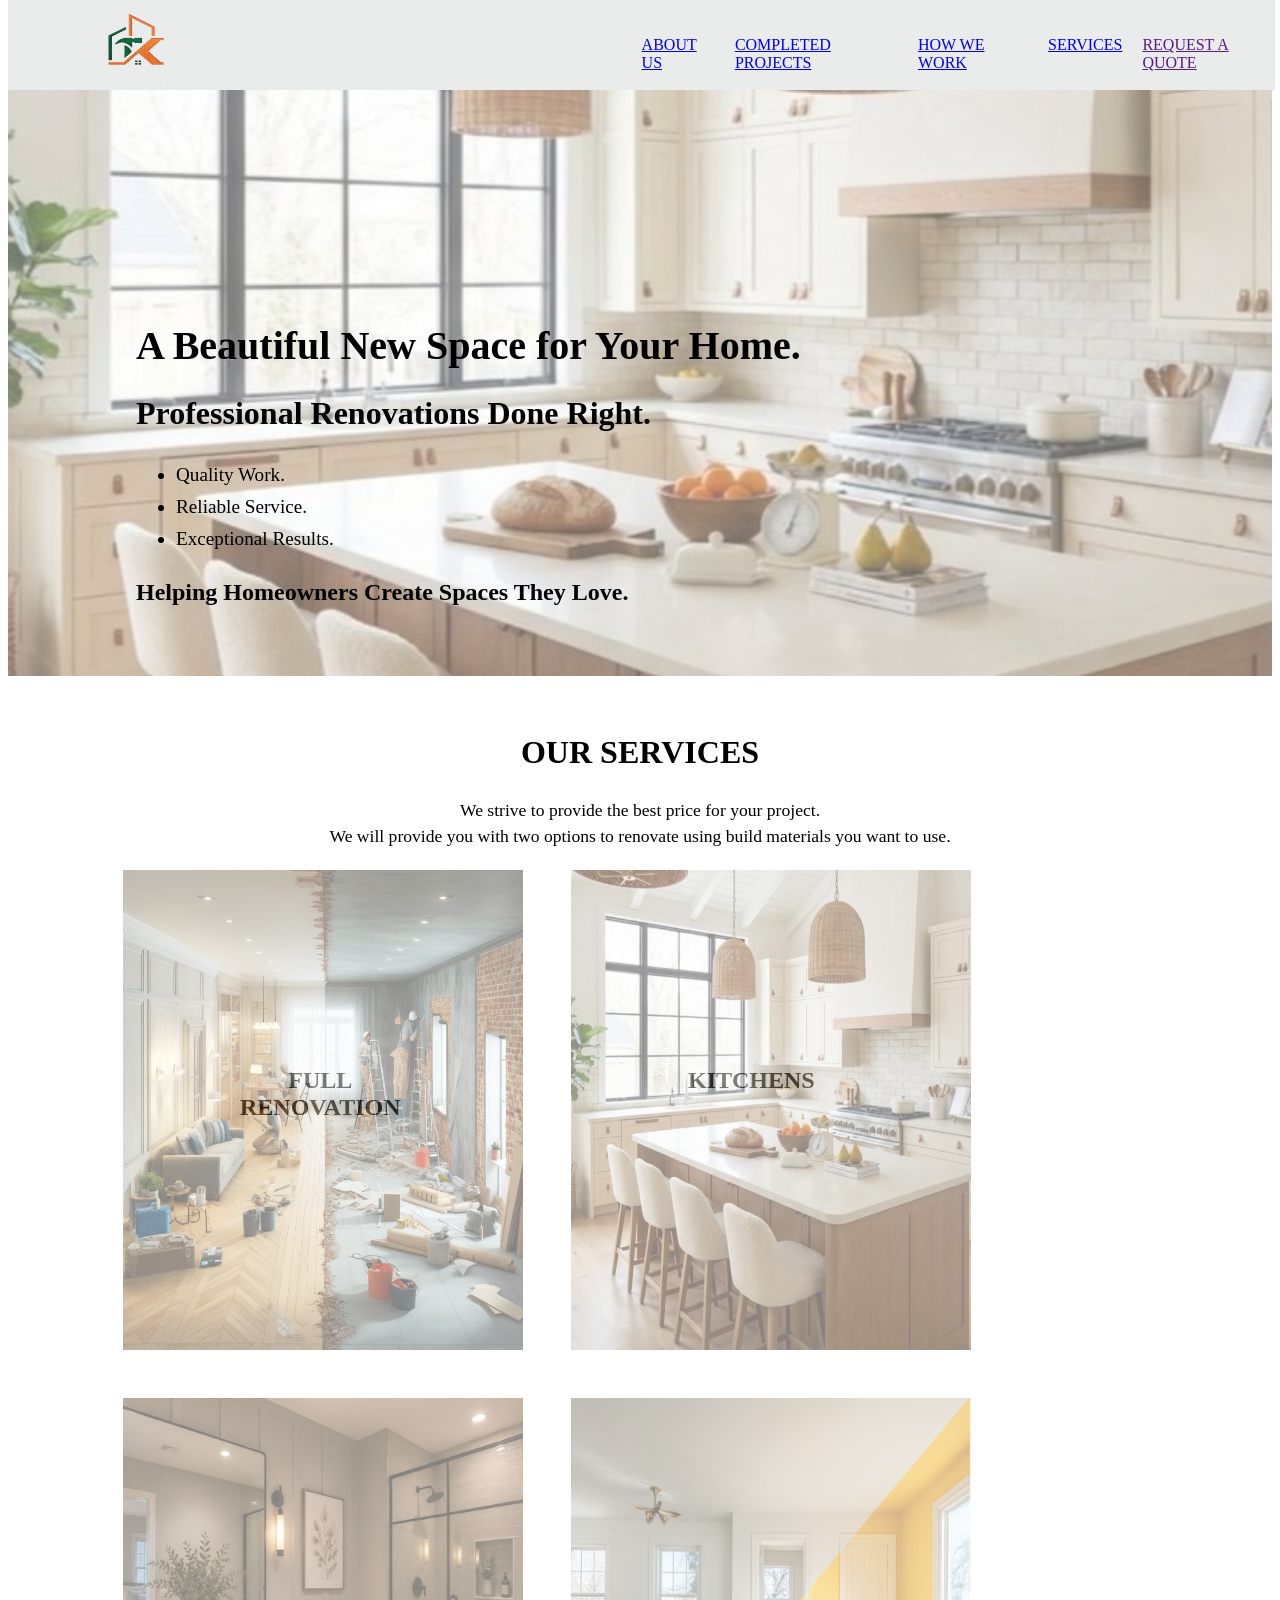
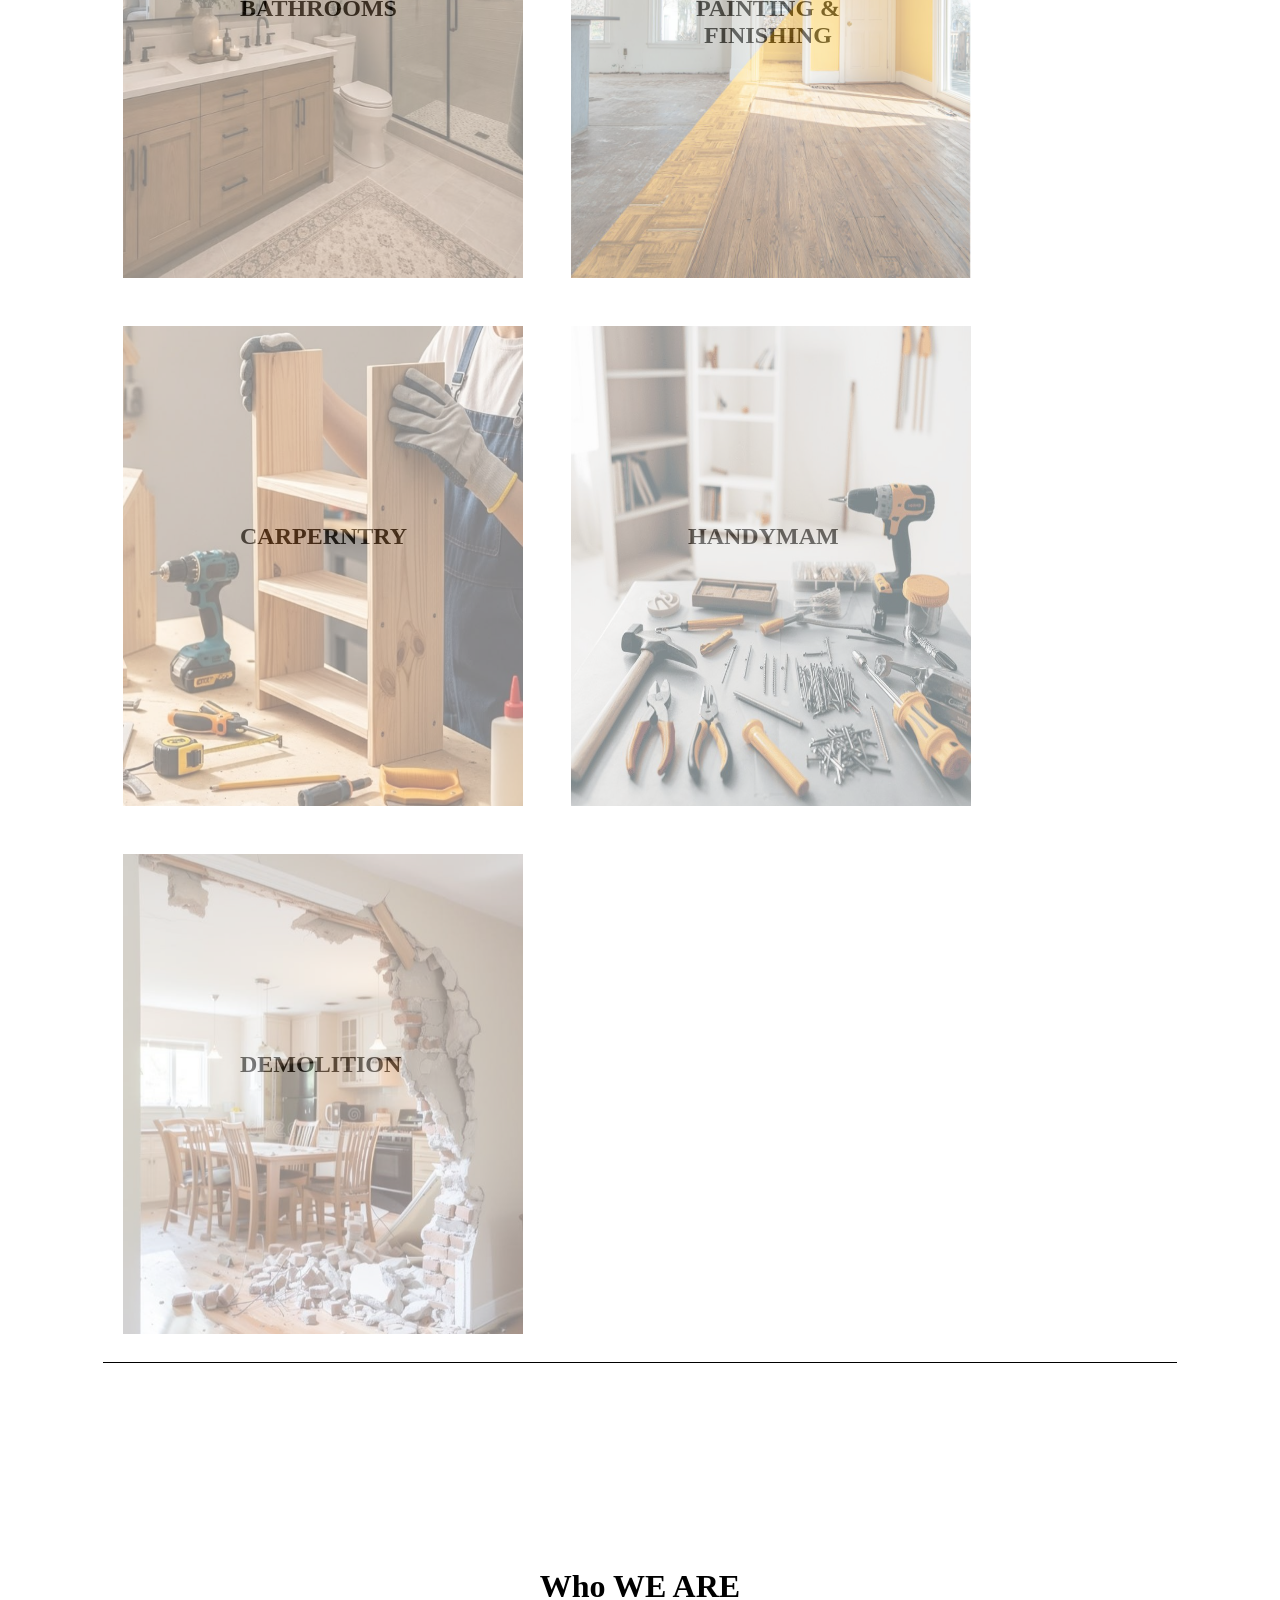
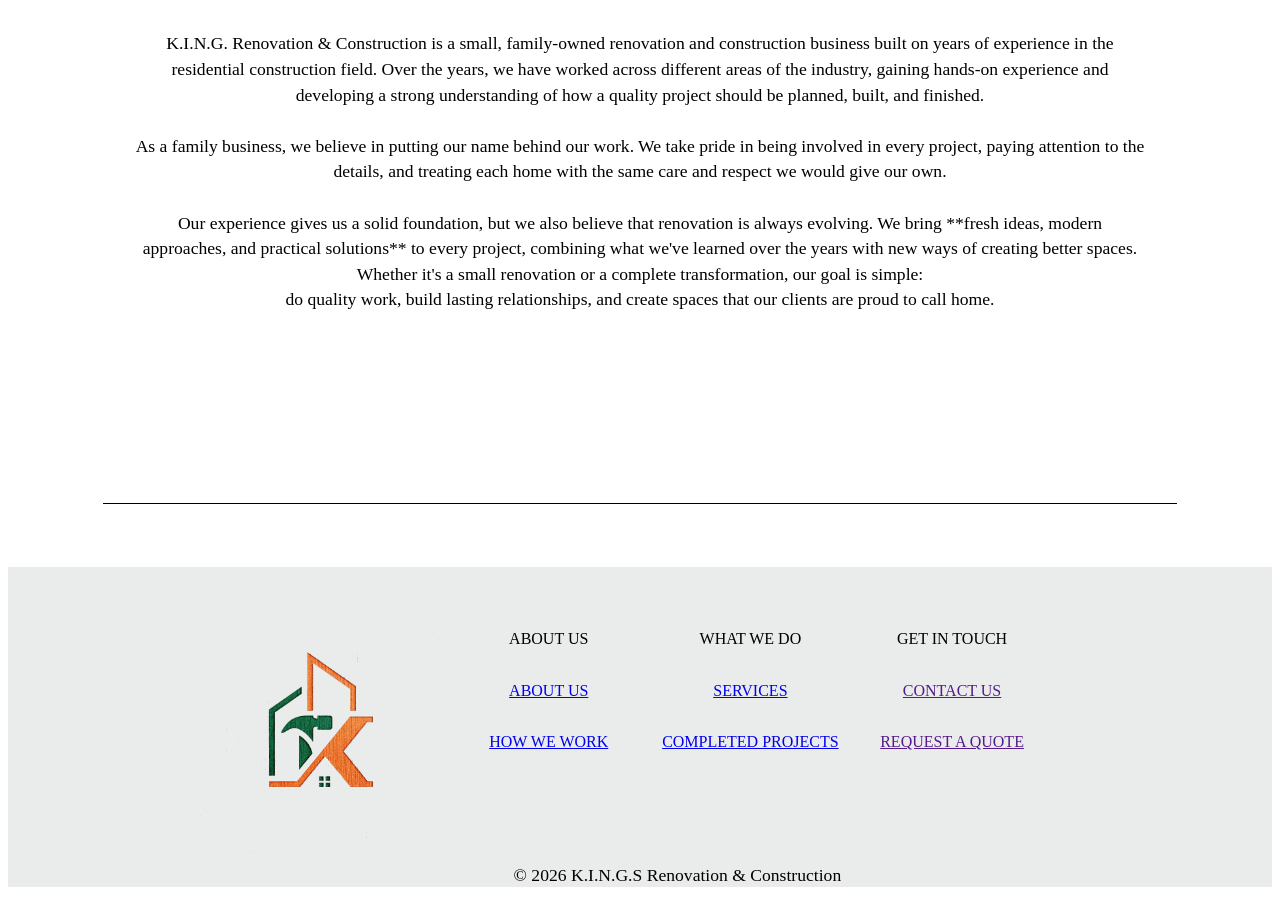
<file: index.html>
<!DOCTYPE html>
<html lang="en">
<head>
    <meta charset="UTF-8">
    <meta name="viewport" content="width=device-width, initial-scale=1.0">
    <title>K.I.N.G.S Renovation</title>
    <link rel="stylesheet" href="./stylesheet.css">
    
</head>
<body>
    <div class="nav-bar">
        <img src="./pics/logo gry.png">
        <nav>
            <a href="./AboutUs.HTML">ABOUT US</a>
            <a href="./CompletedProjects.html">COMPLETED PROJECTS</a>
            <a href="./HowWeWork.HTML">HOW WE WORK </a>
            <a href="./Services.html">SERVICES</a>
            <a href="">REQUEST A QUOTE</a>
            
        </nav>
    </div>
    
    <div id="background"></div>

    <div class="start">
        <div class="intro">
            <h1>
                A Beautiful New Space for Your Home.
            </h1>
            <h2>
                Professional Renovations Done Right.
            </h2>
                <div>
            <ul>
                <li>Quality Work.</li>
                <li> Reliable Service.</li>
                <li>Exceptional Results.</li>
            </ul>
                </div>
            <h3>
                Helping Homeowners Create Spaces They Love.

            </h3>        
            

        </div>

    </div>

    <div class="services">
        <h2>
            OUR SERVICES
        </h2>
        <p>
            We strive to provide the best price for your project.
            <br> We will provide you with two options to renovate using build materials you want to use.
        </p>
            <div class="main">               
                <div class="pics-table">
                <div><H2>FULL RENOVATION</H2><a href="./Services.html#full-renovation"><img src="./pics/full renovation.jpg"></a></div>
                <div><H2>KITCHENS</H2><a href="./Services.html#kitchens"><img src="./pics/kitchens1.jpg"></a></div>
                <div><H2>BATHROOMS</H2><a href="./Services.html#bathrooms"><img src="./pics/bathrooms1.jpg"></a></div>
                <div><H2>PAINTING & FINISHING</H2><a href="./Services.html#painting"><img src="./pics/paint.jpg"></a></div>
                <div><H2>CARPERNTRY</H2><a href="./Services.html#wood-working"><img src="./pics/carpentry and woodworking1.jpg"></a></div>
                <div><H2>HANDYMAM</H2><a href="./Services.html#handyman"><img src="./pics/handyman1.jpg"></a></div>
                <div><h2>DEMOLITION</h2><a href="./Services.html#demolation"><img src="./pics/demolation1.jpg" class="demo1"></a></div>
                </div>
            </div>
        </div>

    
    <hr>

    <div class="whoweare">
        <div id="backgroundtwo"></div>
        <div class="top-blank">
        </div>        
        <div class="bottom-blank">
        </div>

        <div class="clear">
            <h2>
                Who WE ARE
            </h2>

            <p>
                K.I.N.G. Renovation & Construction is a small, family-owned renovation and construction business built on years of experience in the residential construction field. Over the years, we have worked across different areas of the industry, gaining hands-on experience and developing a strong understanding of how a quality project should be planned, built, and finished.<br>
                <br>

                As a family business, we believe in putting our name behind our work. We take pride in being involved in every project, paying attention to the details, and treating each home with the same care and respect we would give our own.<br>
                <br>

                Our experience gives us a solid foundation, but we also believe that renovation is always evolving. We bring **fresh ideas, modern approaches, and practical solutions** to every project, combining what we've learned over the years with new ways of creating better spaces.<br>

                Whether it's a small renovation or a complete transformation, our goal is simple: <br>
                do quality work, build lasting relationships, and create spaces that our clients are proud to call home.<br>

            </p>
        </div>
    </div>

    <hr>

    <div class="end">
        <div class="end-logo"><img src="./pics/logo gry.png" title="KINGS logo">
        </div>

        <div class="grid-table">
            <div>ABOUT US</a></div>
            <div>WHAT WE DO</a></div>
            <div>GET IN TOUCH</a></div>
            <div><a href="./AboutUs.HTML">ABOUT US</a></div>
            <div><a href="./Services.html">SERVICES</a></div>
            <div><a href="">CONTACT US</a></div>
            <div><a href="./HowWeWork.HTML">HOW WE WORK</a></div>
            <div><a href="./CompletedProjects.html">COMPLETED PROJECTS</a></div>
            <div><a href="">REQUEST A QUOTE</a></div>
            <div><a href=""></a></div>
        </div>
        
        <footer>
            <p>&copy; 2026 K.I.N.G.S Renovation & Construction</p>
        </footer>
    </div>
    

</body>
</html>


<!--
    THIS IS THE ONE UR WORKING ON IT RIGHT NOW !!!
        -->
</file>
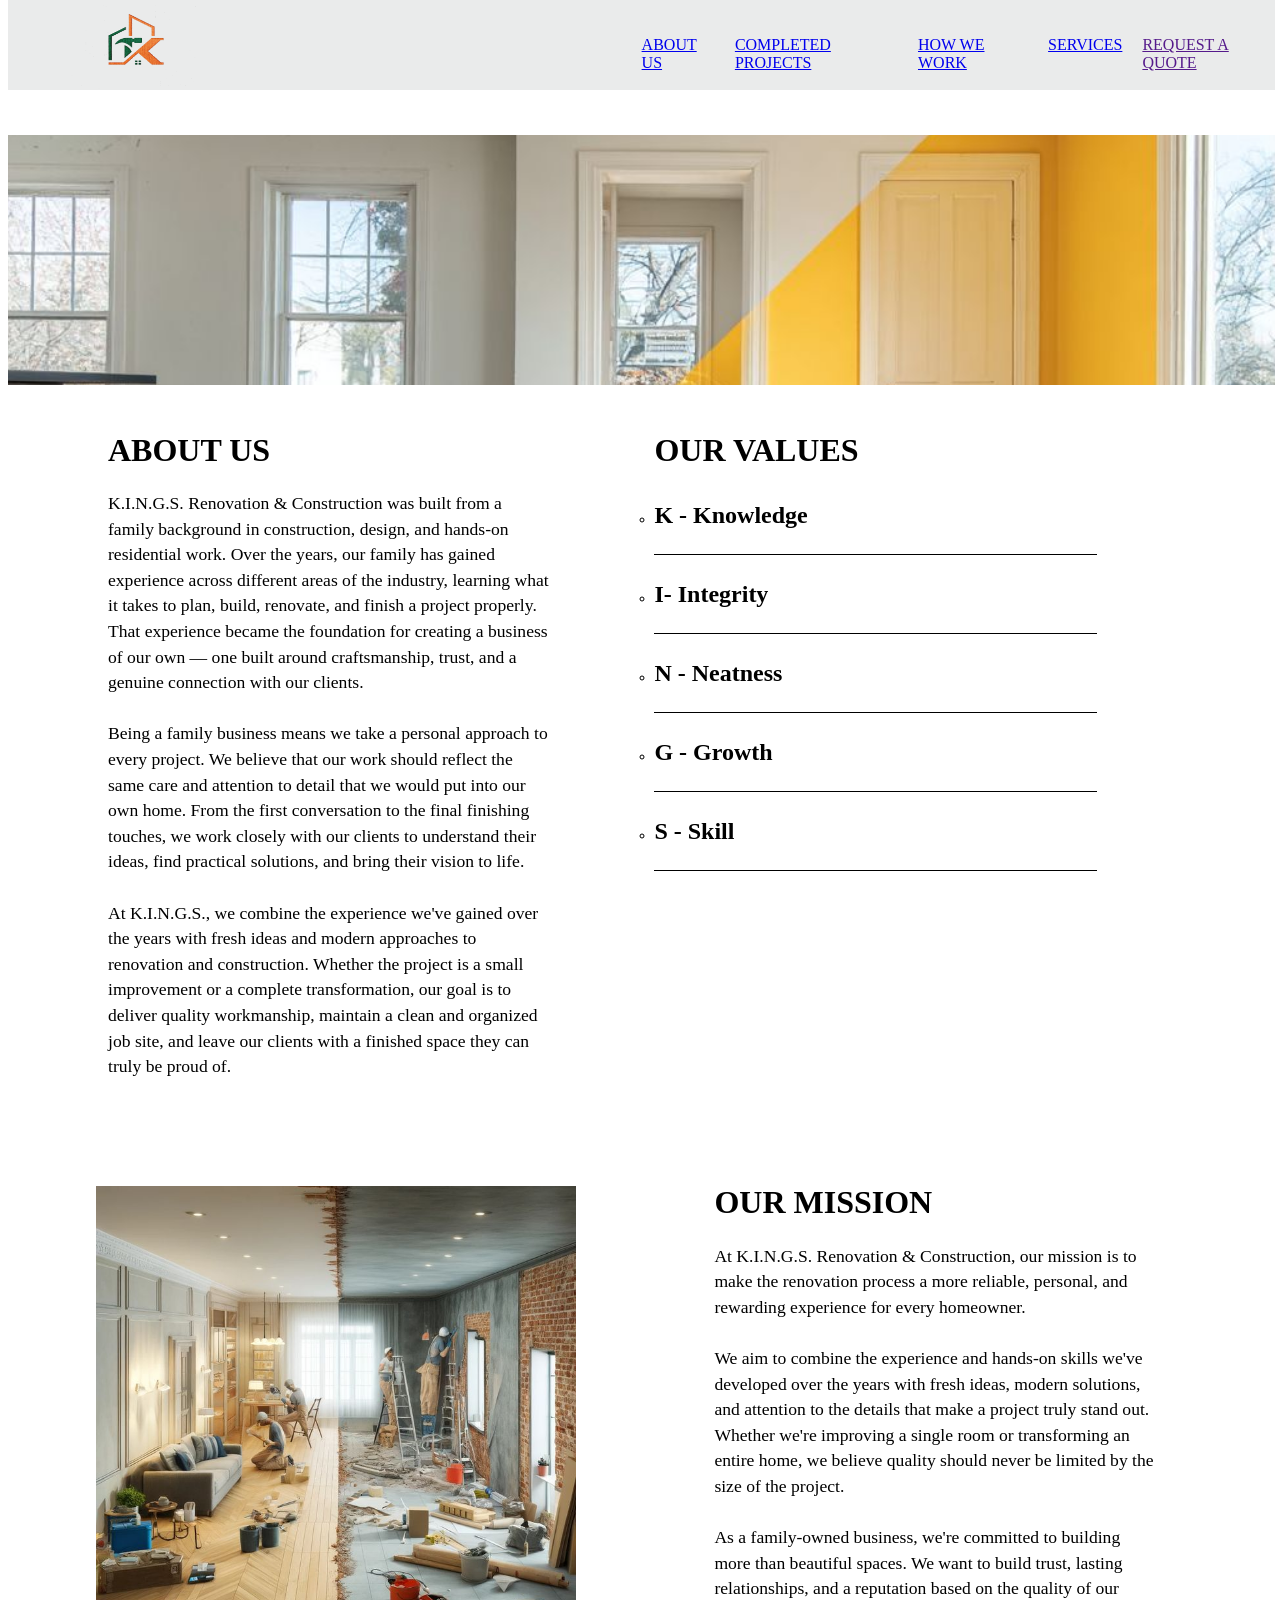
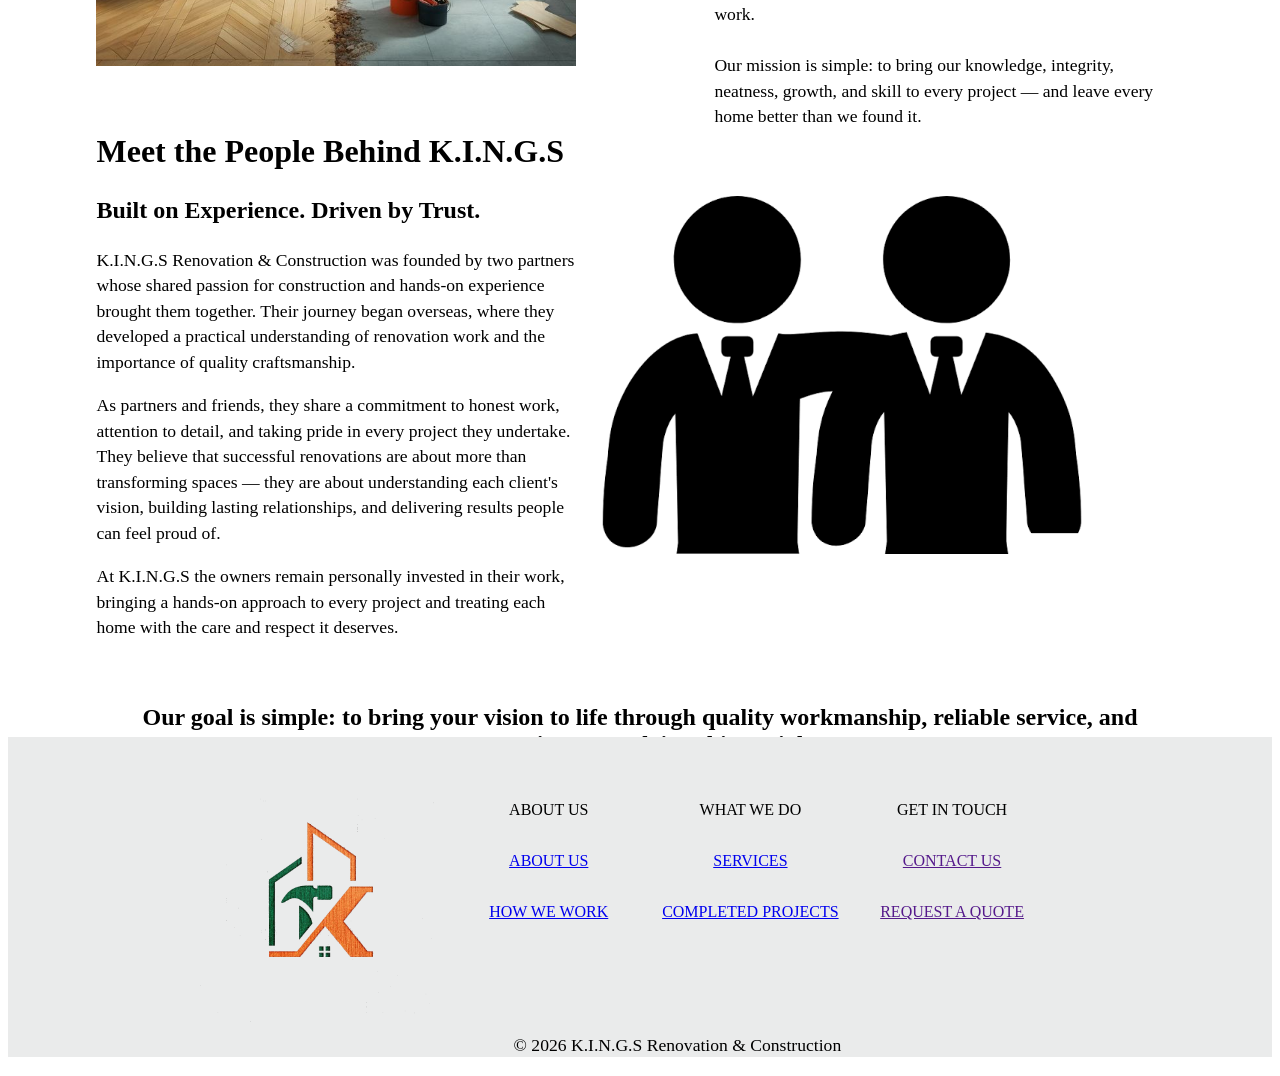
<file: AboutUs.HTML>
<!DOCTYPE html>
<html lang="en">
<head>
    <meta charset="UTF-8">
    <meta name="viewport" content="width=device-width, initial-scale=1.0">
    <link rel="stylesheet" href="./stylesheet.css">
    <title>About Us</title>
</head>


<body>
    <div class="nav-bar">
            <a href="./index.html"><img src="./pics/logo gry.png"></a>
            <nav>
                <a href="./AboutUs.HTML">ABOUT US</a>
                <a href="./CompletedProjects.html">COMPLETED PROJECTS</a>
                <a href="./HowWeWork.HTML">HOW WE WORK </a>
                <a href="./Services.html">SERVICES</a>
                <a href="">REQUEST A QUOTE</a>
            
            </nav>
        </div>
    </div>

    <div id="OUR-COMPANY-BACKGROUND"></div>

     <div class="about">
        <div class="about-us">
            <h2>ABOUT US</h2>

            <p>
                K.I.N.G.S. Renovation & Construction was built from a family background in construction, design, and hands-on residential work. Over the years, our family has gained experience across different areas of the industry, learning what it takes to plan, build, renovate, and finish a project properly. That experience became the foundation for creating a business of our own — one built around craftsmanship, trust, and a genuine connection with our clients.<br>
                <br>

                Being a family business means we take a personal approach to every project. We believe that our work should reflect the same care and attention to detail that we would put into our own home. From the first conversation to the final finishing touches, we work closely with our clients to understand their ideas, find practical solutions, and bring their vision to life.<br>
                <br>

                At K.I.N.G.S., we combine the experience we've gained over the years with fresh ideas and modern approaches to renovation and construction. Whether the project is a small improvement or a complete transformation, our goal is to deliver quality workmanship, maintain a clean and organized job site, and leave our clients with a finished space they can truly be proud of.
            </p>

        </div>

        

        <div class="our-value">
            <h2 class="title">OUR VALUES</h2>

                <details>
                    <summary><h3>K - Knowledge</h3></summary>
                        <p>Knowledge is the foundation of every successful renovation. Our experience in construction, renovation, materials, and residential projects allows us to understand the challenges behind each project and find practical solutions that work.</p>
                </details>

                <details>
                    <summary><h3>I- Integrity</h3></summary>
                        <p>At K.I.N.G.S., we believe every great project begins with trust. We treat every home as if it were our own, value every client's confidence in us, and stand by our word from start to finish. For us, integrity means doing the right thing, being honest, and making sure every client feels respected and cared for.</p>
                </details>

                <details>
                    <summary><h3>N - Neatness</h3></summary>
                    <p>A quality renovation is about more than the finished result. We take pride in keeping our work organized, protecting the surrounding areas of your home, and maintaining a clean and respectful job site throughout the project.</p>
                </details>

                <details>
                    <summary><h3>G - Growth</h3></summary>
                        <p>Construction is always changing, and we believe we should change with it. We continue learning, improving our methods, exploring new materials and ideas, and looking for better ways to bring value to every project.</p>
                </details>

                <details>
                    <summary><h3>S - Skill</h3></summary>
                        <p>Experience means little without the ability to put it into practice. Our hands-on skills allow us to turn plans and ideas into real spaces through careful workmanship, attention to detail, and pride in what we build.</p>
                </details>
        </div>
    </div>

    <div class="goal">

        <img class="team-pic" src="./pics/full renovation.jpg">


        <div class="our-mission">
            <h2>OUR MISSION</h2>

            <p>At K.I.N.G.S. Renovation & Construction, our mission is to make the renovation process a more reliable, personal, and rewarding experience for every homeowner.<br><br>

                We aim to combine the experience and hands-on skills we've developed over the years with fresh ideas, modern solutions, and attention to the details that make a project truly stand out. Whether we're improving a single room or transforming an entire home, we believe quality should never be limited by the size of the project.<br><br>

                As a family-owned business, we're committed to building more than beautiful spaces. We want to build trust, lasting relationships, and a reputation based on the quality of our work.<br><br>

                Our mission is simple: to bring our knowledge, integrity, neatness, growth, and skill to every project — and leave every home better than we found it.
            </p>
        </div>
    

        <div class="founders">
            <div class="team-pic"><img src="./pics/partners.png"></div>
            <h2>Meet the People Behind K.I.N.G.S</h2>
            <h3>Built on Experience. Driven by Trust.</h3>

            <p>
                K.I.N.G.S Renovation & Construction was founded by two partners whose shared passion for construction and hands-on experience brought them together. Their journey began overseas, where they developed a practical understanding of renovation work and the importance of quality craftsmanship.

            </p>

            <p>
                As partners and friends, they share a commitment to honest work, attention to detail, and taking pride in every project they undertake. They believe that successful renovations are about more than transforming spaces — they are about understanding each client's vision, building lasting relationships, and delivering results people can feel proud of.
            </p>

            <p>
                At K.I.N.G.S the owners remain personally invested in their work, bringing a hands-on approach to every project and treating each home with the care and respect it deserves.
            </p>

        </div> 

        <div class="our-goal">
            <p>
                <h3>
                    Our goal is simple: to bring your vision to life through quality workmanship, reliable service, and a commitment to doing things right.
                </h3>
            </p>
        </div>
    </div>
    
    



<!-- THIS IS THE ONE UR WORKING ON -->
    <div class="end">
        <div class="end-logo"><img src="./pics/logo gry.png" title="KINGS logo">
        </div>

        <div class="grid-table">
            <div>ABOUT US</a></div>
            <div>WHAT WE DO</a></div>
            <div>GET IN TOUCH</a></div>
            <div><a href="./AboutUs.HTML">ABOUT US</a></div>
            <div><a href="./Services.html">SERVICES</a></div>
            <div><a href="">CONTACT US</a></div>
            <div><a href="./HowWeWork.HTML">HOW WE WORK</a></div>
            <div><a href="./CompletedProjects.html">COMPLETED PROJECTS</a></div>
            <div><a href="">REQUEST A QUOTE</a></div>
            <div><a href=""></a></div>
        </div>
        
        <footer>
            <p>&copy; 2026 K.I.N.G.S Renovation & Construction</p>
        </footer>
    </div>
</body>
</html>
</file>
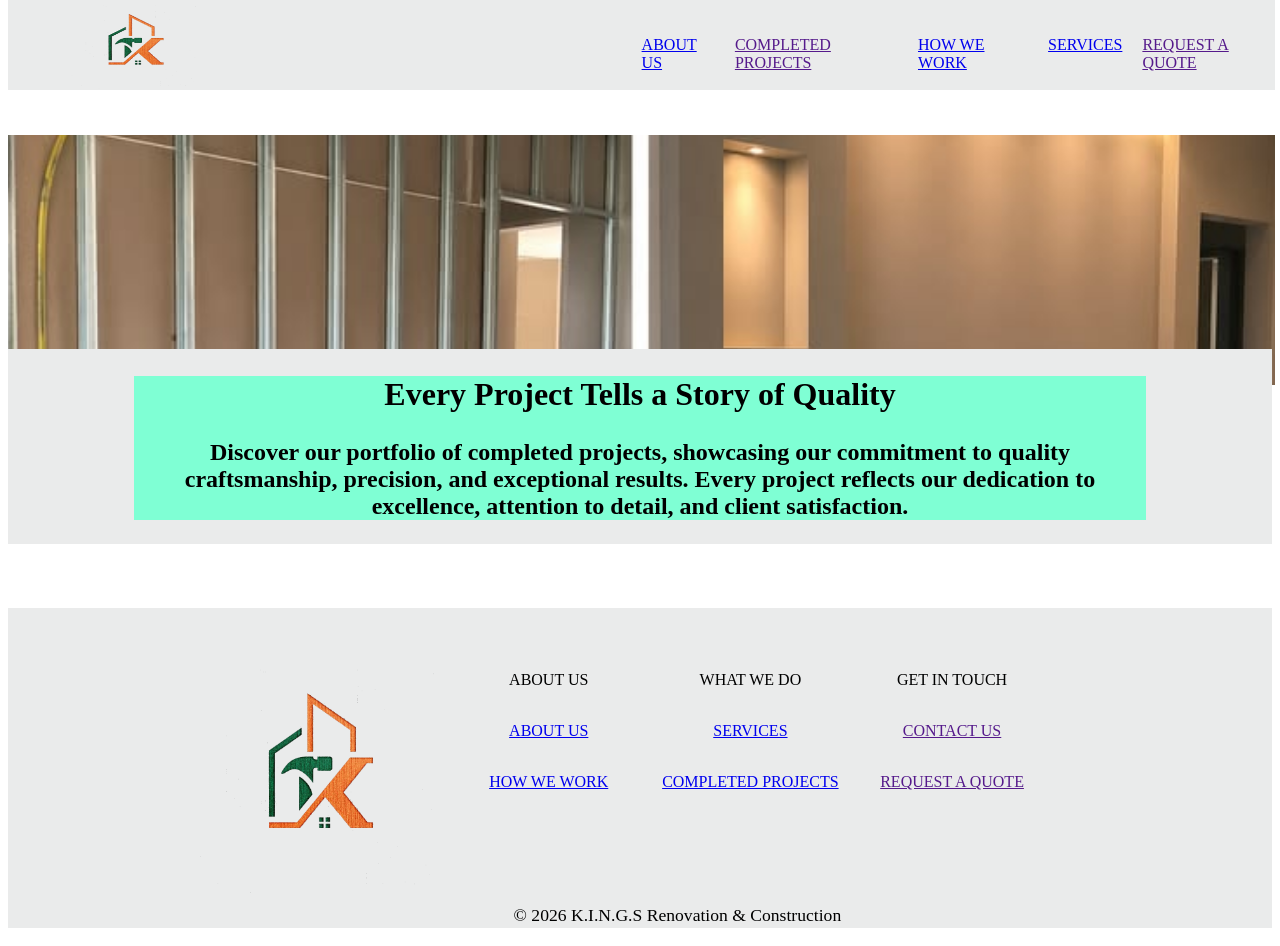
<file: CompletedProjects.html>
<!DOCTYPE html>
<html lang="en">
<head>
    <meta charset="UTF-8">
    <meta name="viewport" content="width=device-width, initial-scale=1.0">
    <title>Completed Projects</title>
    <link rel="stylesheet" href="./stylesheet.css">

</head>
<body>

    <div class="nav-bar">
        <a href="./index.html"><img src="./pics/logo gry.png"></a>
        <nav>
            <a href="./AboutUs.HTML">ABOUT US</a>
            <a href="">COMPLETED PROJECTS</a>
            <a href="./HowWeWork.HTML">HOW WE WORK </a>
            <a href="./Services.html">SERVICES</a>
            <a href="">REQUEST A QUOTE</a>
            
        </nav>
    </div>
    <div id="COMPLETED-PROJECTS-BACKGROUND"></div>

    <div class="completed-projects">
           
        <div class="title">
            <h2> Every Project Tells a Story of Quality</h2>
            <h3>Discover our portfolio of completed projects, showcasing our commitment to quality craftsmanship, precision, and exceptional results. Every project reflects our dedication to excellence, attention to detail, and client satisfaction.</h3>
        </div>
    </div>

<!-- THIS IS THE ONE U WORKING ON-->



<!-- <div class="container">
    <div class="projects-table">
        <details  class="projects-title" name="title">
                <summary>All</summary>

                <div  class="projects-gallery kitchen">
                    <div><img src="./pics/bathrooms1.jpg"></div>
                    <div><img src="./pics/carpentry and woodworking1.jpg"></div>
                    <div><img src="./pics/Design & Material Selection.jpg"></div>
                    <div><img src="./pics/handyman1.jpg"></div>
                    <div><img src="./pics/our services.jpg"></div>
                </div>    
            </details>
        </div>

        <div class="projects-table">
        <details  class="projects-title" name="title">
                <summary>All</summary>

                <div  class="projects-gallery bathroom">
                    <div><img src="./pics/bathrooms1.jpg"></div>
                    <div><img src="./pics/carpentry and woodworking1.jpg"></div>
                    <div><img src="./pics/Design & Material Selection.jpg"></div>
                    <div><img src="./pics/handyman1.jpg"></div>
                    <div><img src="./pics/our services.jpg"></div>
                </div>    
            </details>
        </div>

        <div class="projects-table">
        <details  class="projects-title" name="title">
                <summary>All</summary>

                <div  class="projects-gallery ALL">
                    <div><img src="./pics/bathrooms1.jpg"></div>
                    <div><img src="./pics/carpentry and woodworking1.jpg"></div>
                    <div><img src="./pics/Design & Material Selection.jpg"></div>
                    <div><img src="./pics/handyman1.jpg"></div>
                    <div><img src="./pics/our services.jpg"></div>
                </div>    
            </details>
        </div>

        <div class="projects-table">
        <details  class="projects-title" name="title">
                <summary>All</summary>

                <div  class="projects-gallery ALL">
                    <div><img src="./pics/bathrooms1.jpg"></div>
                    <div><img src="./pics/carpentry and woodworking1.jpg"></div>
                    <div><img src="./pics/Design & Material Selection.jpg"></div>
                    <div><img src="./pics/handyman1.jpg"></div>
                    <div><img src="./pics/our services.jpg"></div>
                </div>    
            </details>
        </div>

        <div class="projects-table">
        <details  class="projects-title" name="title">
                <summary>All</summary>

                <div  class="projects-gallery ALL">
                    <div><img src="./pics/bathrooms1.jpg"></div>
                    <div><img src="./pics/carpentry and woodworking1.jpg"></div>
                    <div><img src="./pics/Design & Material Selection.jpg"></div>
                    <div><img src="./pics/handyman1.jpg"></div>
                    <div><img src="./pics/our services.jpg"></div>
                </div>    
            </details>
        </div>

        <div class="projects-table">
        <details  class="projects-title" name="title">
                <summary>All</summary>

                <div  class="projects-gallery ALL">
                    <div><img src="./pics/bathrooms1.jpg"></div>
                    <div><img src="./pics/carpentry and woodworking1.jpg"></div>
                    <div><img src="./pics/Design & Material Selection.jpg"></div>
                    <div><img src="./pics/handyman1.jpg"></div>
                    <div><img src="./pics/our services.jpg"></div>
                </div>    
            </details>
        </div>
    </div> -->









    <div class="end">
        <div class="end-logo"><img src="./pics/logo gry.png" title="KINGS logo">
        </div>

        <div class="grid-table">
            <div>ABOUT US</a></div>
            <div>WHAT WE DO</a></div>
            <div>GET IN TOUCH</a></div>
            <div><a href="./AboutUs.HTML">ABOUT US</a></div>
            <div><a href="./Services.html">SERVICES</a></div>
            <div><a href="">CONTACT US</a></div>
            <div><a href="./HowWeWork.HTML">HOW WE WORK</a></div>
            <div><a href="./CompletedProjects.html">COMPLETED PROJECTS</a></div>
            <div><a href="">REQUEST A QUOTE</a></div>
            <div><a href=""></a></div>
        </div>
        
        <footer>
            <p>&copy; 2026 K.I.N.G.S Renovation & Construction</p>
        </footer>
    </div>




    
</body>
</html>
</file>
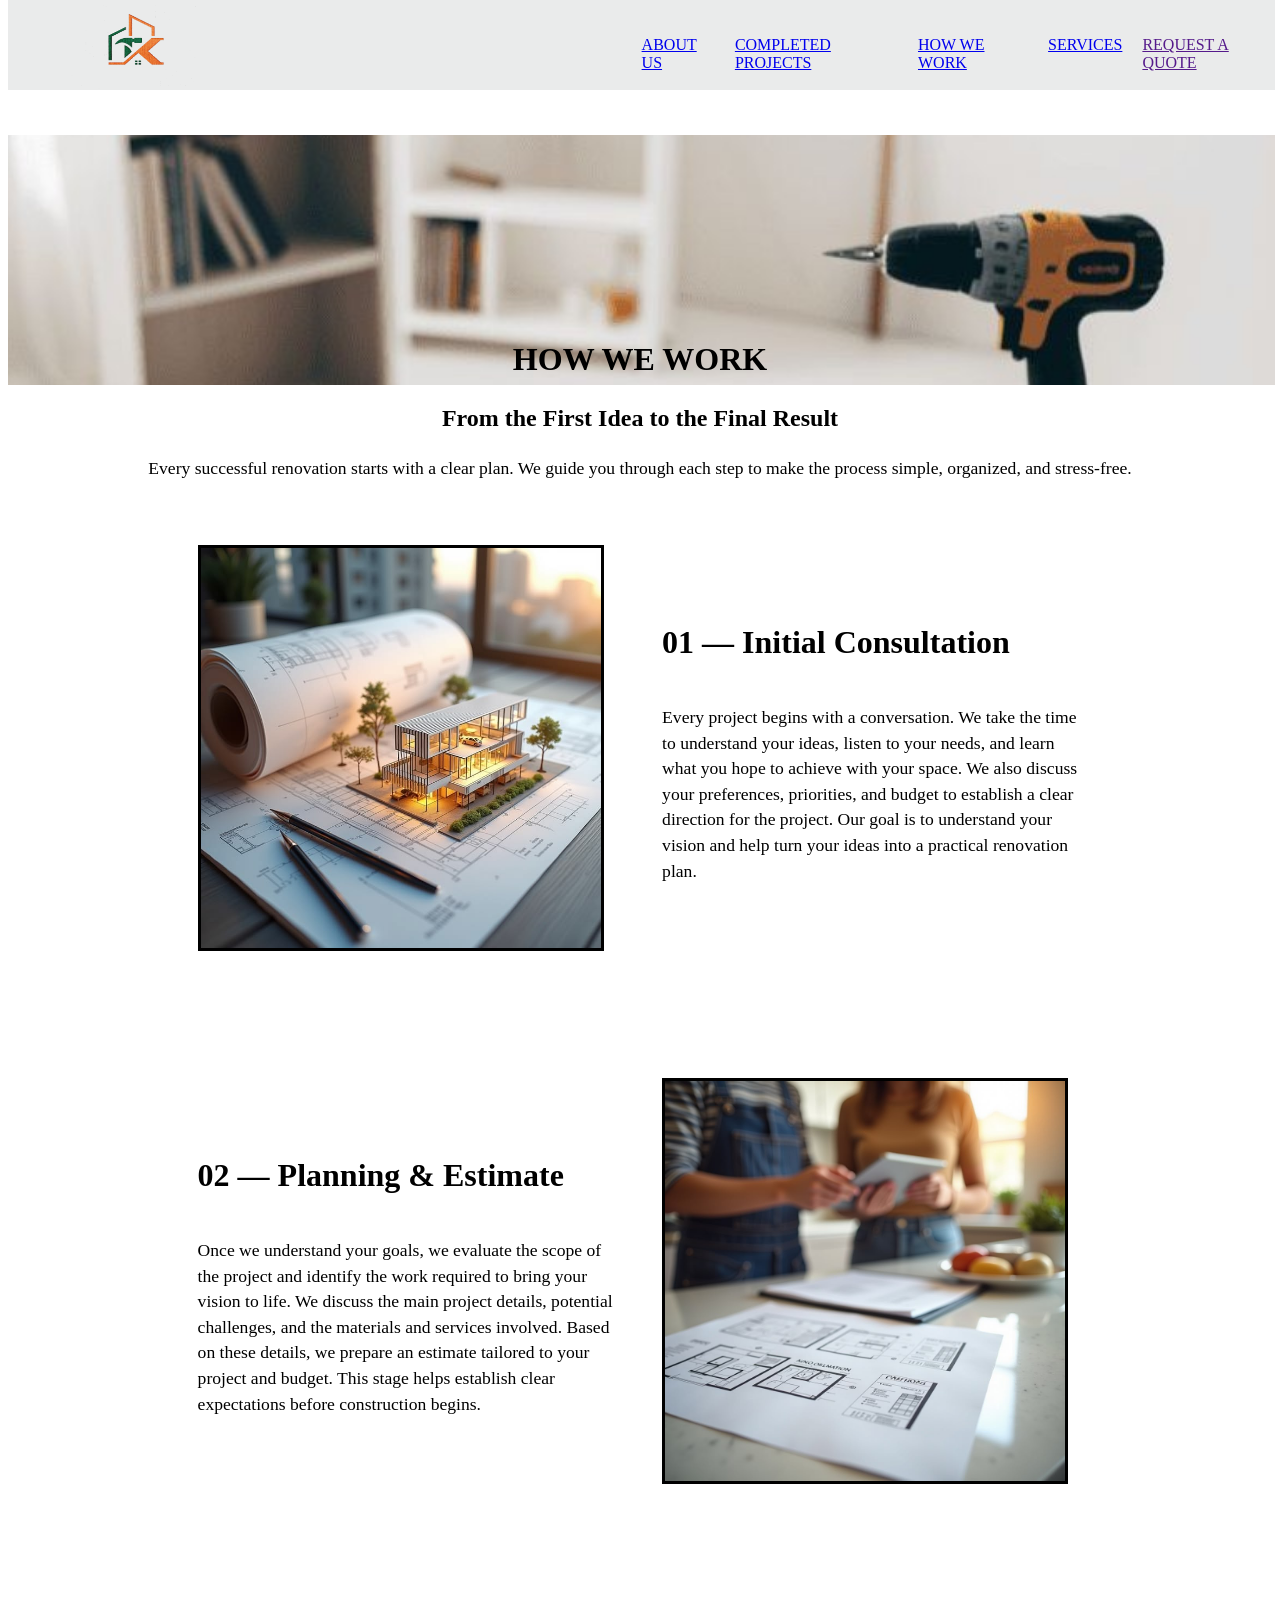
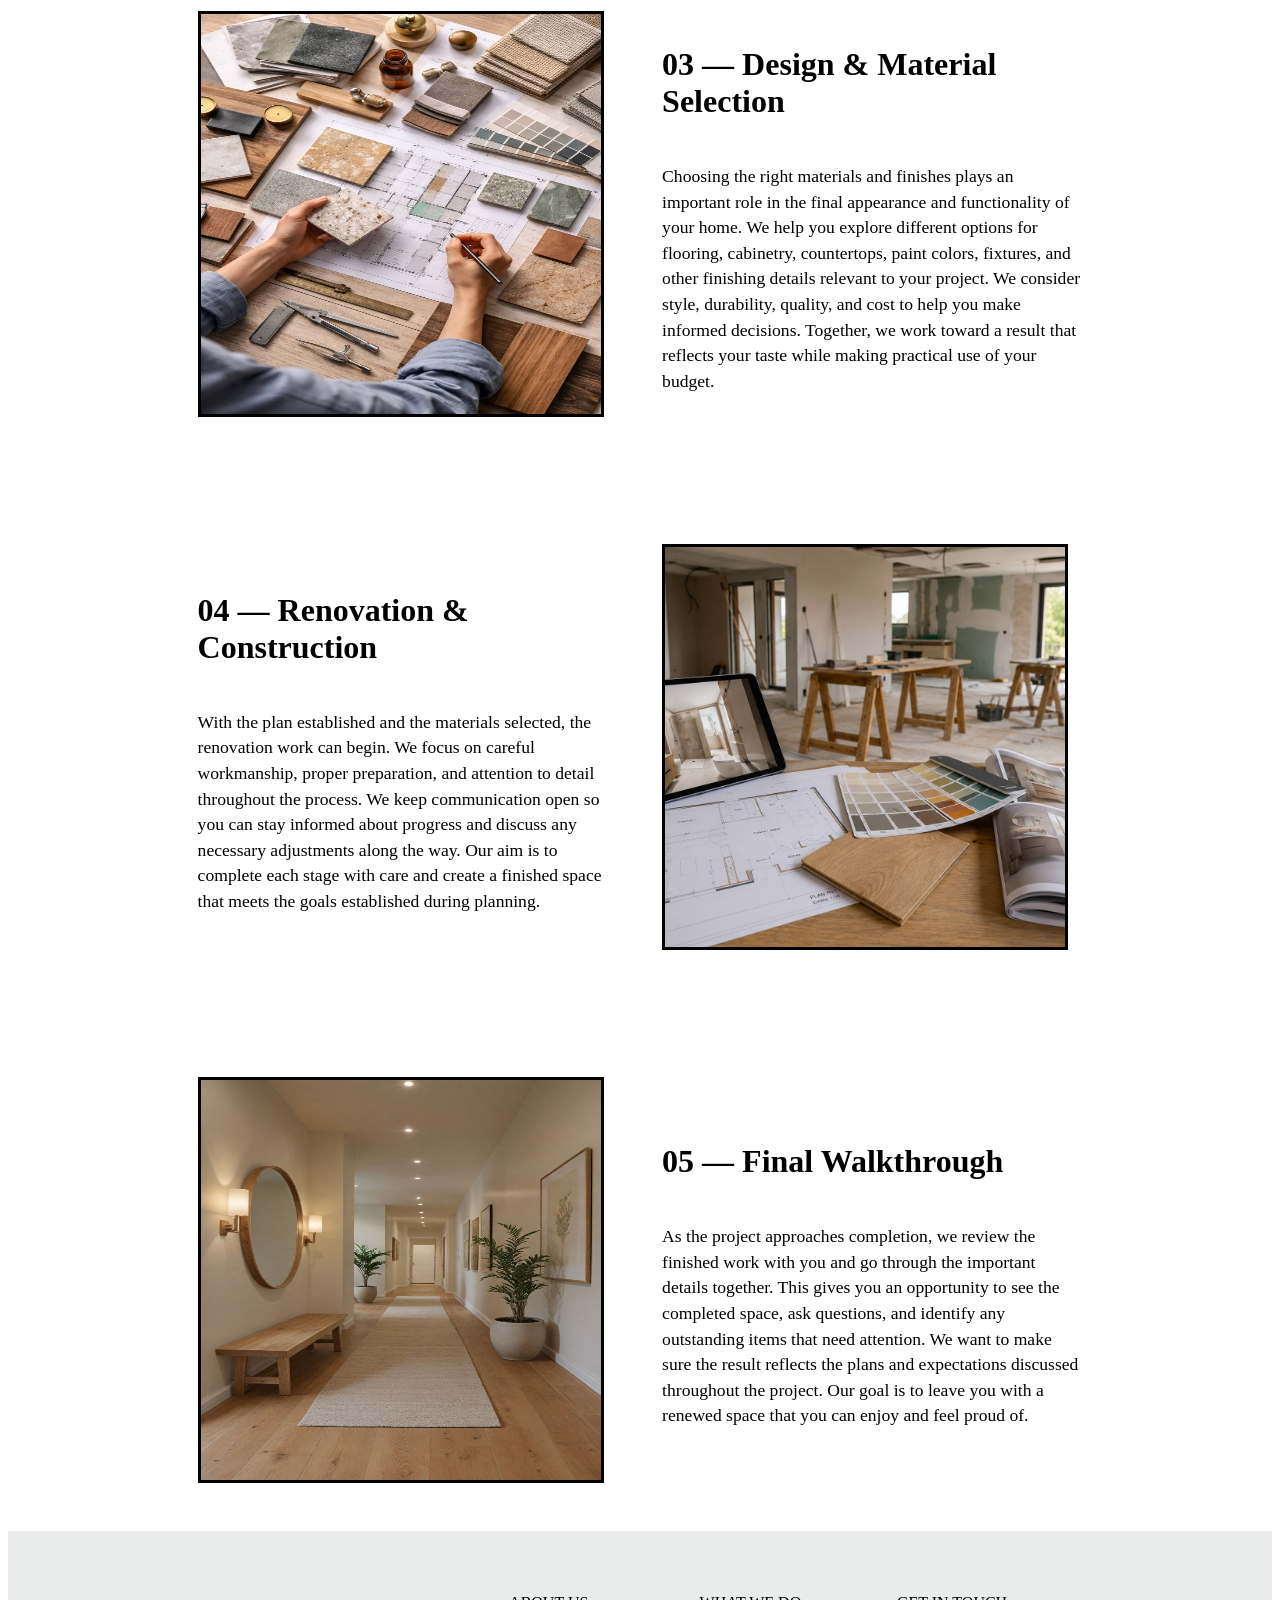
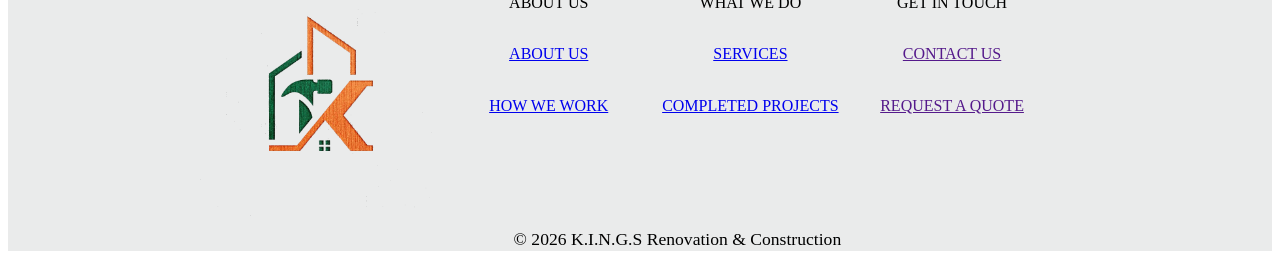
<file: HowWeWork.HTML>
<!DOCTYPE html>
<html lang="en">
<head>
    <meta charset="UTF-8">
    <meta name="viewport" content="width=device-width, initial-scale=1.0">
    <link rel="stylesheet" href="./stylesheet.css">
    <title>Our Work</title>
</head>


<body>

    <div class="nav-bar">
        <a href="./index.html"><img src="./pics/logo gry.png"></a>
        <nav>
            <a href="./AboutUs.HTML">ABOUT US</a>
            <a href="./CompletedProjects.html">COMPLETED PROJECTS</a>
            <a href="./HowWeWork.HTML">HOW WE WORK </a>
            <a href="./Services.html">SERVICES</a>
            <a href="">REQUEST A QUOTE</a>
            
        </nav>
    </div>
<!-- THIS IS THE ONE U WORKING ON-->
    <div id="HOW-WE-WORK-BACKGROUND"></div>


    <div class="steps"> 
        <div class="title">
            <h2>HOW WE WORK</h2>
            <h3>From the First Idea to the Final Result</h3>
            <p>Every successful renovation starts with a clear plan. We guide you through each step to make the process simple, organized, and stress-free.</p>
        </div>

        <div class="steps-grid">

            <div class="gray"><img src="./pics/Initial Consultation.jpg"></div>
            <div class="discription">
                <h2>01 — Initial Consultation</h2>
                <p>Every project begins with a conversation. We take the time to understand your ideas, listen to your needs, and learn what you hope to achieve with your space. We also discuss your preferences, priorities, and budget to establish a clear direction for the project. Our goal is to understand your vision and help turn your ideas into a practical renovation plan.</p>
            </div>

            <div class="discription">
                <h2>02 — Planning & Estimate</h2>
                <p>Once we understand your goals, we evaluate the scope of the project and identify the work required to bring your vision to life. We discuss the main project details, potential challenges, and the materials and services involved. Based on these details, we prepare an estimate tailored to your project and budget. This stage helps establish clear expectations before construction begins.</p>
            </div>
            <div><img src="./pics/Planning & Estimate.jpg"></div>

            <div><img src="./pics/Design & Material Selection.jpg"></div>
            <div class="discription">
                <h2>03 — Design & Material Selection</h2>
                <p>Choosing the right materials and finishes plays an important role in the final appearance and functionality of your home. We help you explore different options for flooring, cabinetry, countertops, paint colors, fixtures, and other finishing details relevant to your project. We consider style, durability, quality, and cost to help you make informed decisions. Together, we work toward a result that reflects your taste while making practical use of your budget.</p>
            </div>

            <div class="discription">
                <h2>04 — Renovation & Construction</h2>
                <p>With the plan established and the materials selected, the renovation work can begin. We focus on careful workmanship, proper preparation, and attention to detail throughout the process. We keep communication open so you can stay informed about progress and discuss any necessary adjustments along the way. Our aim is to complete each stage with care and create a finished space that meets the goals established during planning.</p>
            </div>
            <div><img src="./pics/Renovation & Constructionjpg.jpg"></div>

            <div><img src="./pics/Final Walkthrough.jpg"></div>
            <div class="discription">
                <h2>05 — Final Walkthrough</h2>
                <p>As the project approaches completion, we review the finished work with you and go through the important details together. This gives you an opportunity to see the completed space, ask questions, and identify any outstanding items that need attention. We want to make sure the result reflects the plans and expectations discussed throughout the project. Our goal is to leave you with a renewed space that you can enjoy and feel proud of.</p>
            </div>

        </div>
    </div>


    <div class="end">
        <div class="end-logo"><img src="./pics/logo gry.png" title="KINGS logo">
        </div>
        
        <div class="grid-table">
            <div>ABOUT US</a></div>
            <div>WHAT WE DO</a></div>
            <div>GET IN TOUCH</a></div>
            <div><a href="./AboutUs.HTML">ABOUT US</a></div>
            <div><a href="./Services.html">SERVICES</a></div>
            <div><a href="">CONTACT US</a></div>
            <div><a href="./HowWeWork.HTML">HOW WE WORK</a></div>
            <div><a href="./CompletedProjects.html">COMPLETED PROJECTS</a></div>
            <div><a href="">REQUEST A QUOTE</a></div>
            <div><a href=""></a></div>
        </div>
        
        <footer>
            <p>&copy; 2026 K.I.N.G.S Renovation & Construction</p>
        </footer>
    </div>
    
</body>
</html>
</file>
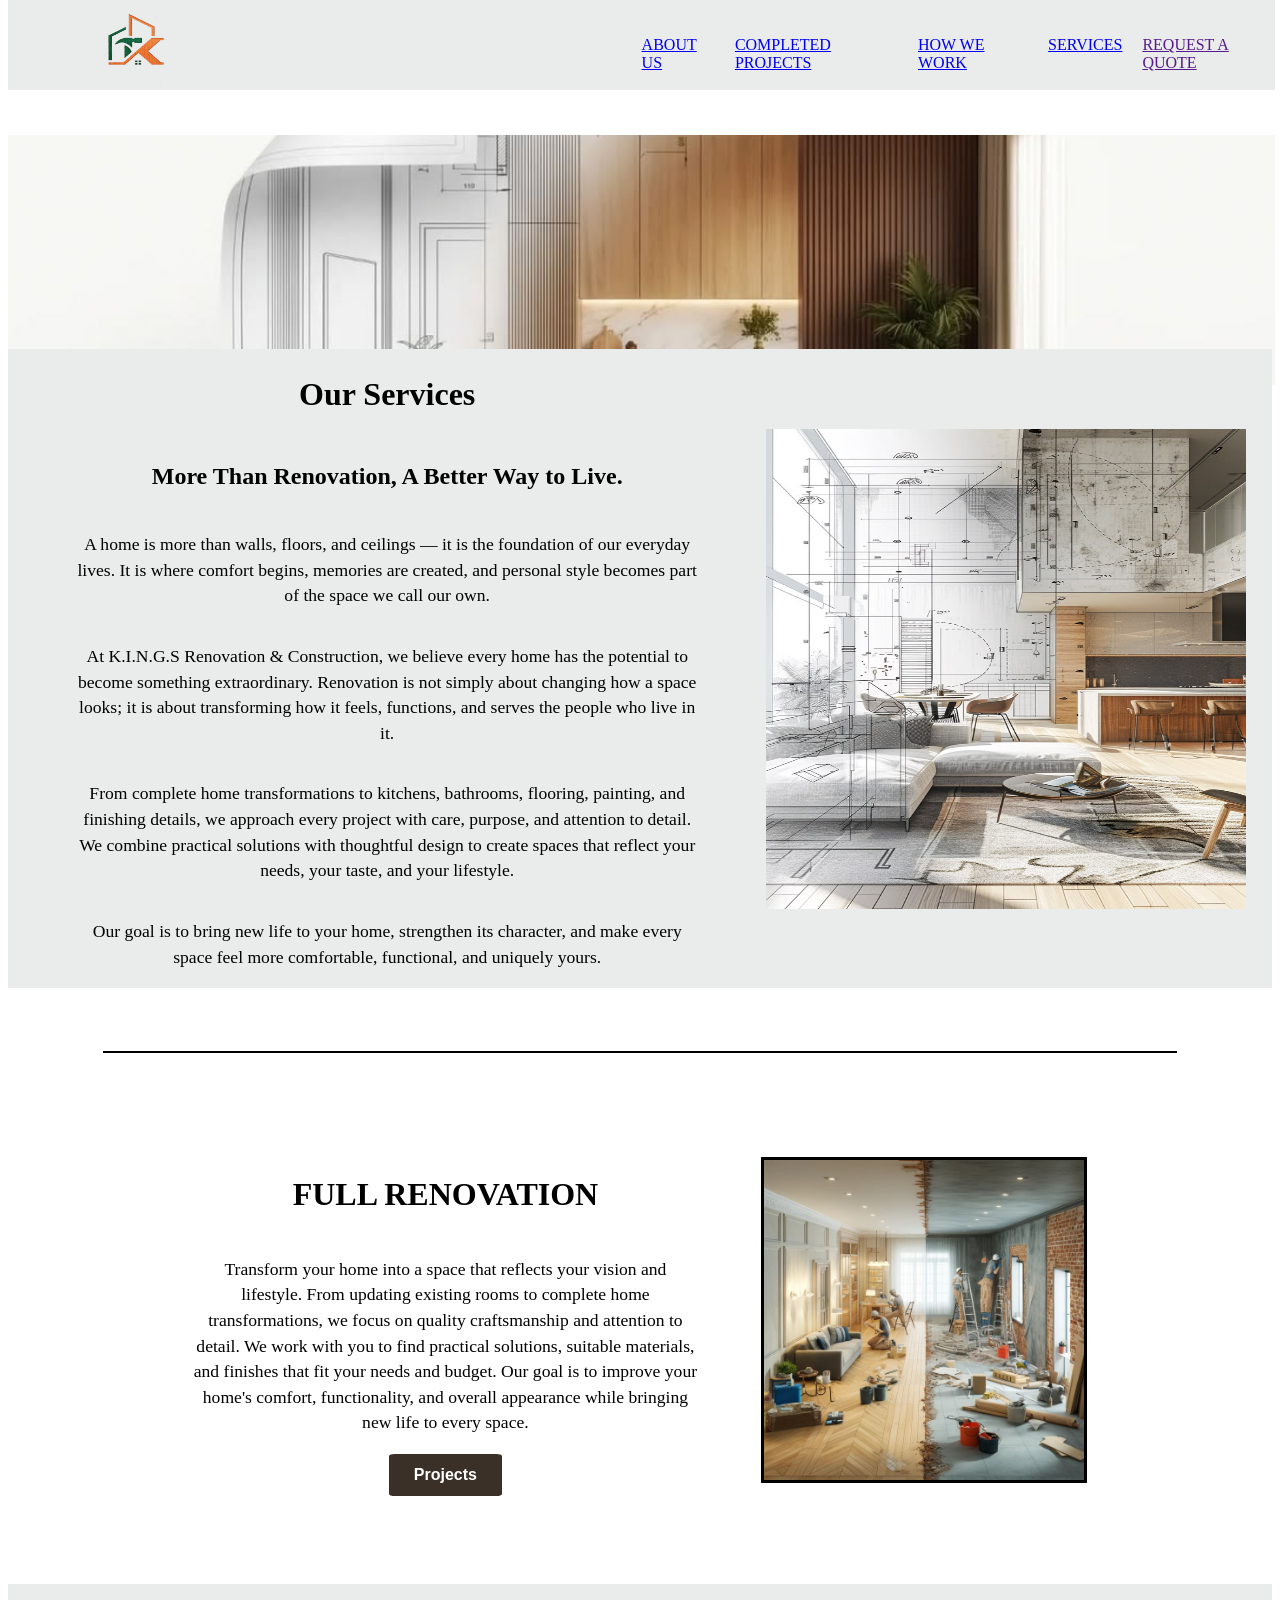
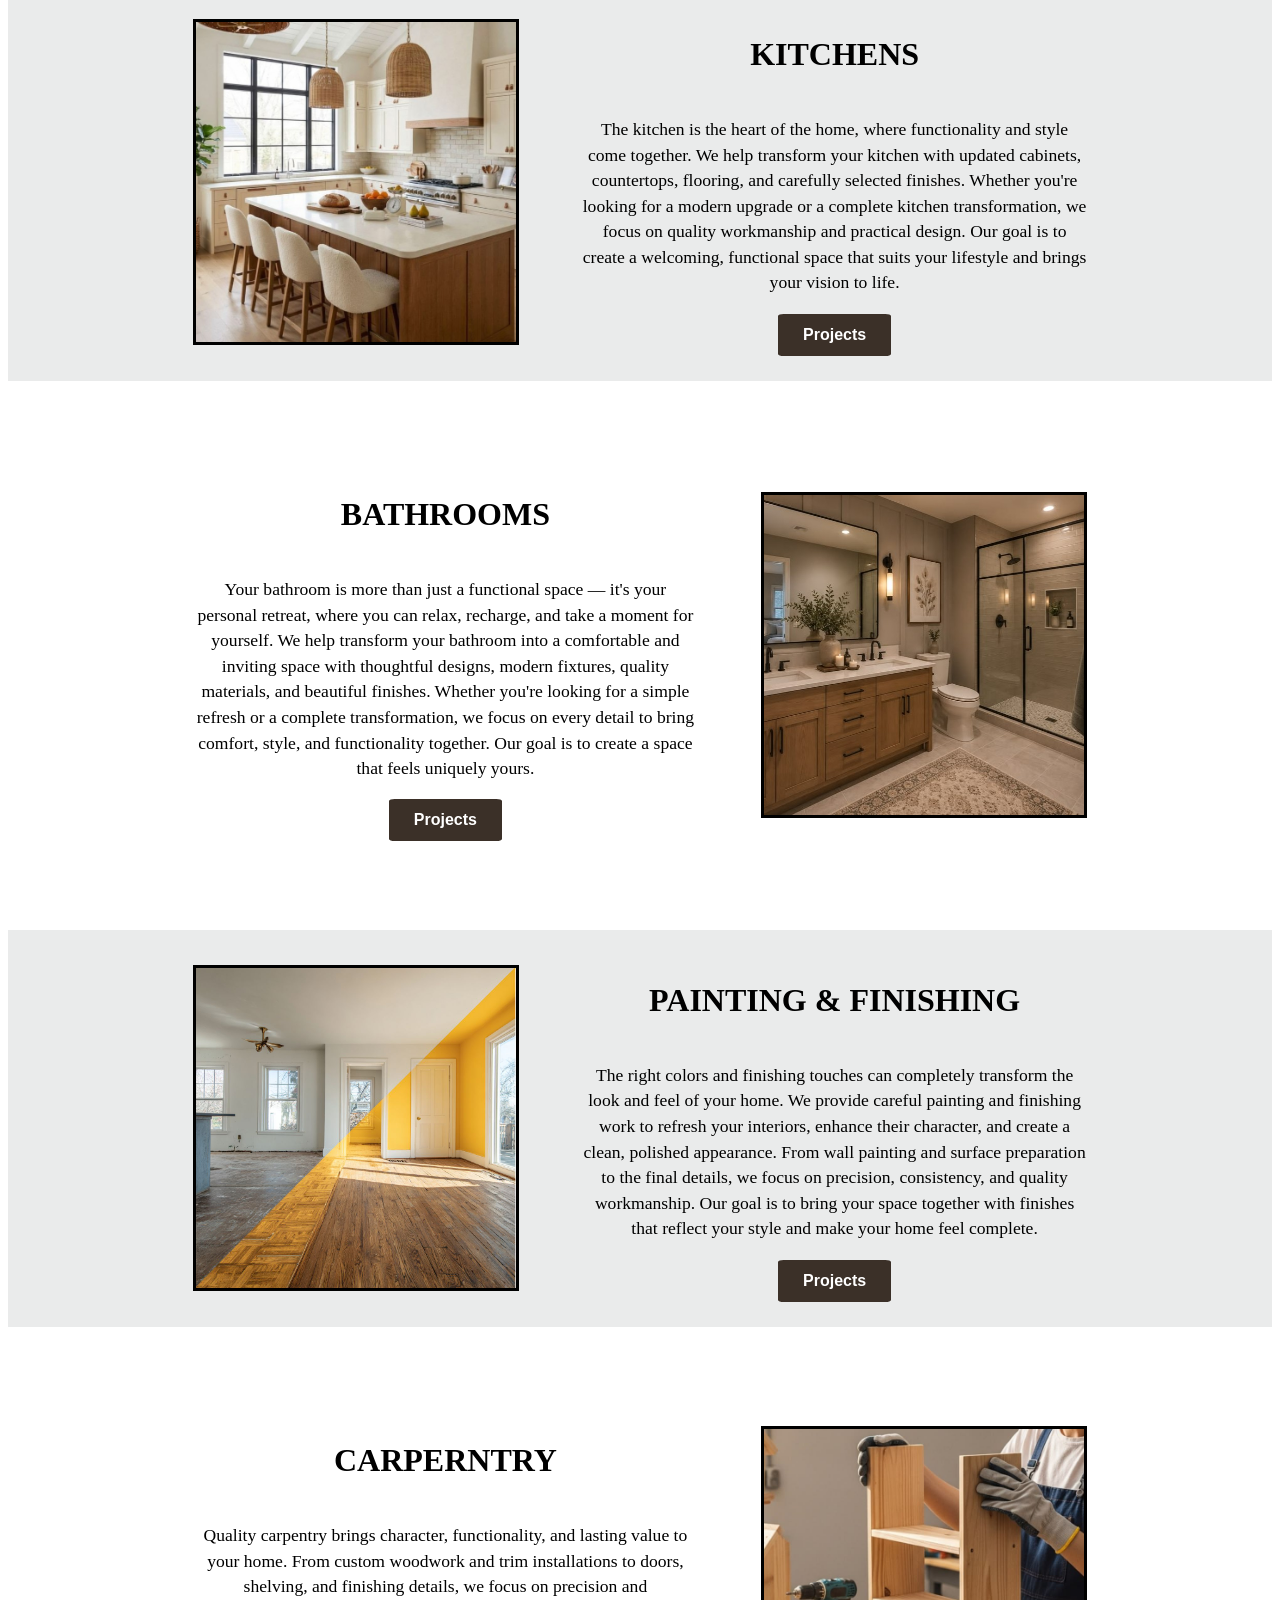
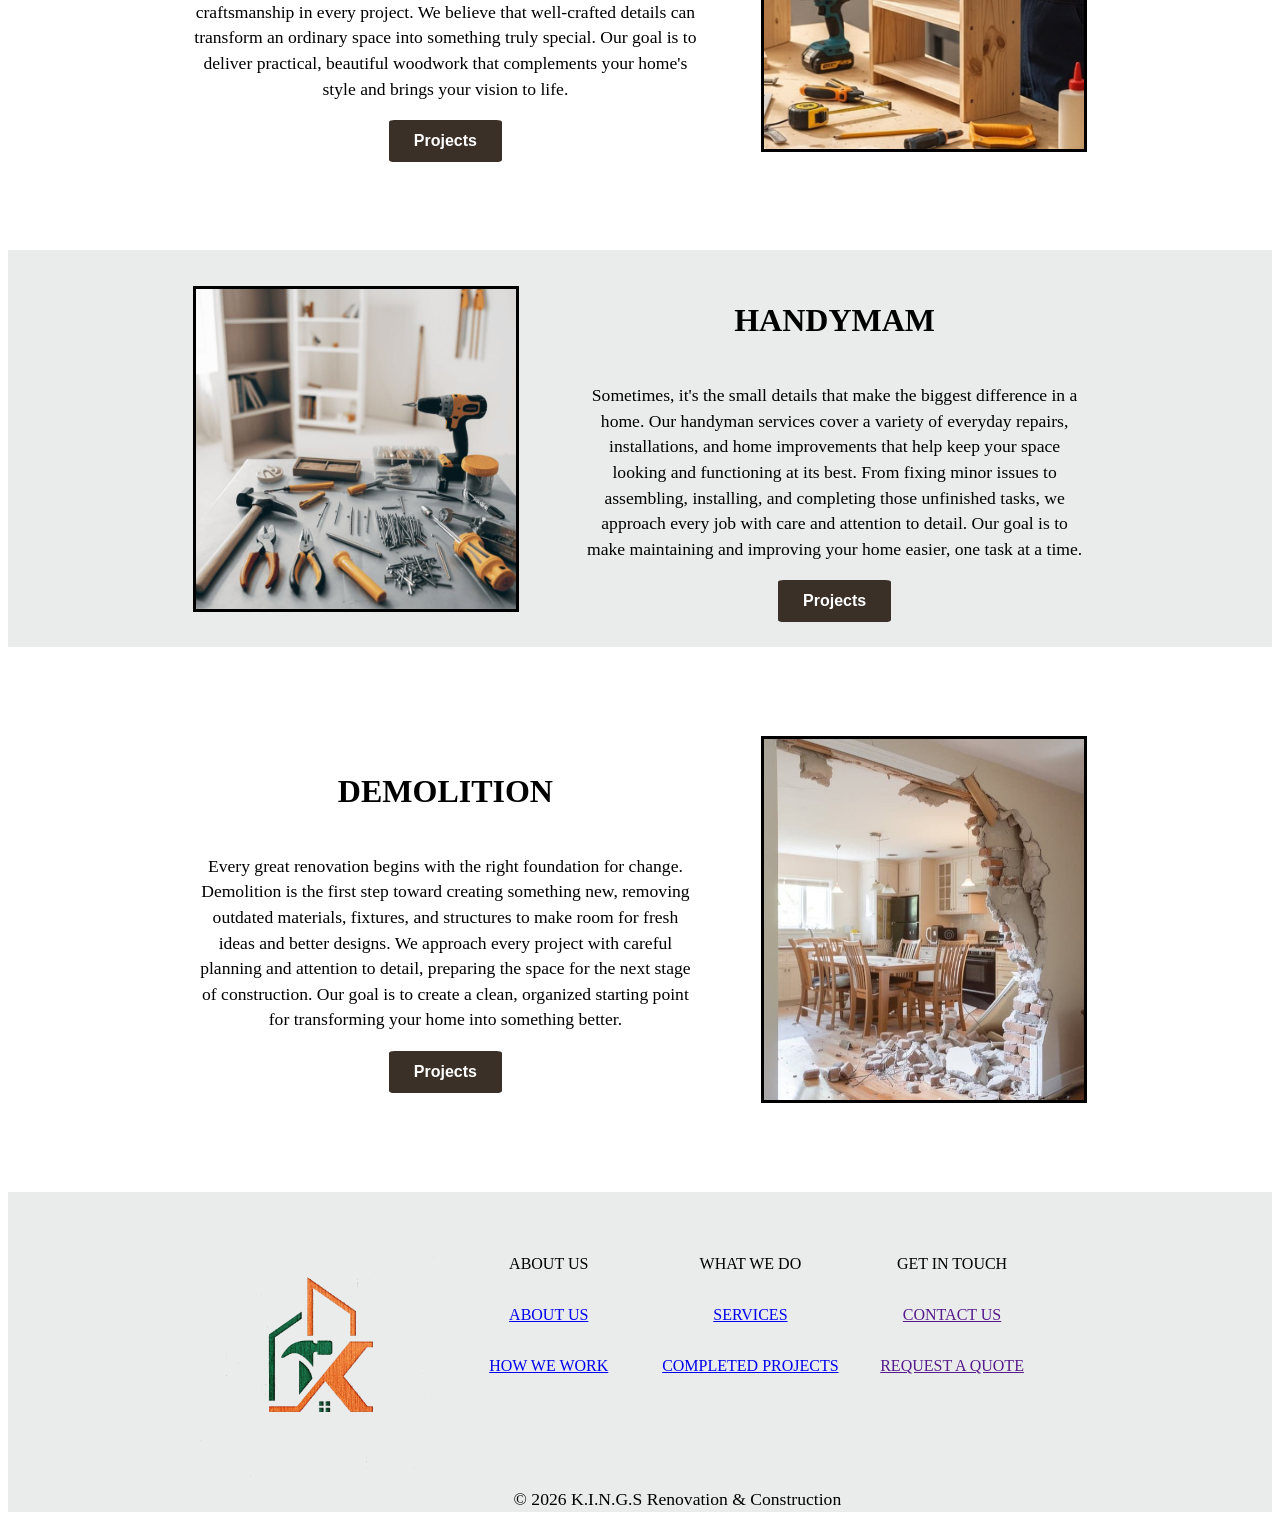
<file: Services.html>
<!DOCTYPE html>
<html lang="en">
<head>
    <meta charset="UTF-8">
    <meta name="viewport" content="width=device-width, initial-scale=1.0">
    <link rel="stylesheet" href="./stylesheet.css">
    <title>Services</title>
</head>

<body>

    <div class="nav-bar">
        <a href="./index.html"><img src="./pics/logo gry.png"></a>
        <nav>
            <a href="./AboutUs.HTML">ABOUT US</a>
            <a href="./CompletedProjects.html">COMPLETED PROJECTS</a>
            <a href="./HowWeWork.HTML">HOW WE WORK </a>
            <a href="./Services.html">SERVICES</a>
            <a href="">REQUEST A QUOTE</a>
            
        </nav>
    </div>

    <div id="OUR-SERVICES-BACKGROUND"></div>

    <!--THIS IS THE ONE YOU WORKING ON NOW -->

    <div class="OUR-SERVICES">

        <div class="title">
            <h2>Our Services</h2>
            <h3>More Than Renovation, A Better Way to Live.</h3>

            <p>A home is more than walls, floors, and ceilings — it is the foundation of our everyday lives. It is where comfort begins, memories are created, and personal style becomes part of the space we call our own.</p>

            <p>At K.I.N.G.S Renovation & Construction, we believe every home has the potential to become something extraordinary. Renovation is not simply about changing how a space looks; it is about transforming how it feels, functions, and serves the people who live in it.</p>
        
            <p>From complete home transformations to kitchens, bathrooms, flooring, painting, and finishing details, we approach every project with care, purpose, and attention to detail. We combine practical solutions with thoughtful design to create spaces that reflect your needs, your taste, and your lifestyle.</p>
        
            <p>Our goal is to bring new life to your home, strengthen its character, and make every space feel more comfortable, functional, and uniquely yours.</p>
        </div>
        <img src="./pics/our services- renovation.jpg">

    </div>

<hr>

    <div class="flex-services">
        <div class="example" id="full-renovation">
            <div class="discriotion">
                <H2>FULL RENOVATION</H2>
                <p>Transform your home into a space that reflects your vision and lifestyle. From updating existing rooms to complete home transformations, we focus on quality craftsmanship and attention to detail. We work with you to find practical solutions, suitable materials, and finishes that fit your needs and budget. Our goal is to improve your home's comfort, functionality, and overall appearance while bringing new life to every space.</p>
                <button> Projects</button>
            </div>
            <a href=""><img src="./pics/full renovation.jpg"></a>
        </div>

        <div class="example gray" id="kitchens">
            <img src="./pics/kitchens1.jpg">
            <div class="discriotion">
                <H2>KITCHENS</H2>
                <p>The kitchen is the heart of the home, where functionality and style come together. We help transform your kitchen with updated cabinets, countertops, flooring, and carefully selected finishes. Whether you're looking for a modern upgrade or a complete kitchen transformation, we focus on quality workmanship and practical design. Our goal is to create a welcoming, functional space that suits your lifestyle and brings your vision to life.</p>
                <button> Projects</button>          
            </div>     
        </div>


        <div class="example" id="bathrooms">
            <div class="discriotion">
                <H2>BATHROOMS</H2>
                <p>Your bathroom is more than just a functional space — it's your personal retreat, where you can relax, recharge, and take a moment for yourself. We help transform your bathroom into a comfortable and inviting space with thoughtful designs, modern fixtures, quality materials, and beautiful finishes. Whether you're looking for a simple refresh or a complete transformation, we focus on every detail to bring comfort, style, and functionality together. Our goal is to create a space that feels uniquely yours.</p>
                <button> Projects</button>
            </div>
            <img src="./pics/bathrooms1.jpg">
        </div>


        <div class="example gray" id="painting">
            <img src="./pics/paint.jpg">
            <div class="discriotion">
                <H2>PAINTING & FINISHING</H2>
                <p>The right colors and finishing touches can completely transform the look and feel of your home. We provide careful painting and finishing work to refresh your interiors, enhance their character, and create a clean, polished appearance. From wall painting and surface preparation to the final details, we focus on precision, consistency, and quality workmanship. Our goal is to bring your space together with finishes that reflect your style and make your home feel complete.</p>
                <button> Projects</button>                
            </div>        
        </div>


        <div class="example">
            <div class="discriotion" id="wood-working">
                <H2>CARPERNTRY</H2>
                <p>Quality carpentry brings character, functionality, and lasting value to your home. From custom woodwork and trim installations to doors, shelving, and finishing details, we focus on precision and craftsmanship in every project. We believe that well-crafted details can transform an ordinary space into something truly special. Our goal is to deliver practical, beautiful woodwork that complements your home's style and brings your vision to life.</p>
                <button> Projects</button>               
            </div>
            <img src="./pics/carpentry and woodworking1.jpg">
        </div>

        <div class="example gray" id="handyman">
            <img src="./pics/handyman1.jpg">
            <div class="discriotion">
                <H2>HANDYMAM</H2>
                <p>Sometimes, it's the small details that make the biggest difference in a home. Our handyman services cover a variety of everyday repairs, installations, and home improvements that help keep your space looking and functioning at its best. From fixing minor issues to assembling, installing, and completing those unfinished tasks, we approach every job with care and attention to detail. Our goal is to make maintaining and improving your home easier, one task at a time.</p>
                <button> Projects</button>
            </div>
        </div>

        <div class="example" id="demolation">
            <div class="discriotion">
                <h2>DEMOLITION</h2>
                <p>Every great renovation begins with the right foundation for change. Demolition is the first step toward creating something new, removing outdated materials, fixtures, and structures to make room for fresh ideas and better designs. We approach every project with careful planning and attention to detail, preparing the space for the next stage of construction. Our goal is to create a clean, organized starting point for transforming your home into something better.</p>
                <button> Projects</button>
            </div>
            <img src="./pics/demolation1.jpg" class="demo1">
        </div>

    </div>
    
    

    <div class="end">
        <div class="end-logo"><img src="./pics/logo gry.png" title="KINGS logo">
        </div>

        <div class="grid-table">
            <div>ABOUT US</a></div>
            <div>WHAT WE DO</a></div>
            <div>GET IN TOUCH</a></div>
            <div><a href="./AboutUs.HTML">ABOUT US</a></div>
            <div><a href="./Services.html">SERVICES</a></div>
            <div><a href="">CONTACT US</a></div>
            <div><a href="./HowWeWork.HTML">HOW WE WORK</a></div>
            <div><a href="./CompletedProjects.html">COMPLETED PROJECTS</a></div>
            <div><a href="">REQUEST A QUOTE</a></div>
            <div><a href=""></a></div>
        </div>
        
        <footer>
            <p>&copy; 2026 K.I.N.G.S Renovation & Construction</p>
        </footer>
    </div>


    
</body>
</html>
</file>
<file: stylesheet.css>
#background { 
    background-image: url(./pics/kitchens1.jpg);
    background-attachment: fixed;
    background-repeat: no-repeat;
    background-position: center 55%;

    top: 13%;
    margin-top: 6%;
    background-size: 100%;
    height: 600px;
    width: 100%;
    position: relative;
    display: block;
    opacity: 0.6;
}

.nav-bar { 
    background-color: rgb(234, 235, 235);
    position: fixed;
    z-index: 2;
    width: 99%;
    height: 10%;
    top: 0%;


    img { 
        position: absolute;
        display: inline-block;
        width: 10%;
        height: 100%;
        left: 5%;
    }



    nav {
        position: absolute;
        display: inline-flex;
        top: 40%;
        left: 50%;
        gap: 20px;
    }
}


/* THIS IS THE ONE UR WORKING ON RIGHT NOW */


.start { 
    position: absolute;
    bottom: 30%;
    text-align: left;
    margin-left: 10%;
}

li { 
    font-size: 1.2rem;
    line-height: 2rem;
}

h1 { 
    font-size: 2.5rem;
}

h2 { 
    font-size: 2rem;
}

h3 { 
    font-size: 1.5rem;
}

p { font-size: 1.1rem;
    font-weight: 350;
    line-height: 1.6rem;
    
}
    


.services { 
    position: relative;
    width: 100%;
    background-color: ;
    text-align: center;
    top: 2rem;

    img { 
        width: 25rem;
        height: 30rem;
        opacity: 0.5;
        border-color: white;
        border-style: solid;
    }

    img:hover { 
    opacity: 0.9;
    transition: 0.8s;
    border-color: black;
    border-style: solid;
    transform: scale(1.03);

}

    .pics-table { 
        display: inline-flex;
        flex-direction: row;
        flex-wrap: wrap;
        row-gap: 3rem;
        column-gap: 3rem;
        justify-content:flex-start;
        margin-left: 7rem;
        
        div { 
            position: relative;
            width: 25rem;
            height: 30rem;
        }


            h2 { 
                position: absolute;
                text-align: center;
                font-size: 1.5rem;
                margin: 50% 30%;   
                font-weight: bolder;             

            }
        
    }
}


#backgroundtwo { 
    background-image: url(./pics/kitchens1.jpg);
    background-attachment: fixed;
    background-repeat: no-repeat;
    background-position: center 55%;

    top: 13%;
    margin-top: 6%;
    background-size: 100%;
    height: 600px;
    width: 100%;
    position: relative;
    display: block;
    opacity: 0.8;
}

hr { 
    margin-top: 5%;
    width: 85%;
    height: 0.1em;
    border: none;
    background-color: black;
}



.whoweare { position: relative;
    width: 100%;
    background-color: ;

    .top-blank { 
        position: absolute;
        width: 100%;
        height: 20%;
        top: 0%;
        background-color: white ;
        opacity: 0.8;
    }

    .clear { 
        text-align: center;
        position: absolute;
        width: 80%;
        height: 35%;
        top: 17%;
        margin-left: 10%;
    }

    .bottom-blank { 
        position: absolute;
        width: 100%;
        height: 20%;
        bottom: 0%;
        background-color: white;
        opacity: 0.8;
    }
}

.end { 
    position: relative;
    display: block;
    height: 20rem;
    margin-top: 5%;
    padding-left: 15%;
    background-color: rgb(234, 235, 235);

    img { width: 15rem;
        height: 15rem;
        top: 15%;
        position: absolute;
        display: inline-block;

    }

    .grid-table { 
        position: absolute;
        display: grid;
        gap: 5px;
        background-color: ;
        width: 600px;
        height: 200px;

        margin-top: 5%;
        margin-left: 20%;

        grid-template-columns: 1fr 1fr 1fr;
        grid-template-rows: 1fr 1fr 1fr 1fr;

        text-align: center;




    }

    footer { 
        position: absolute;
        margin-left: 25%;
        margin-top: 22%;  
    }
}





/* ABOUT US SPECIFIC CSS */

#OUR-COMPANY-BACKGROUND { 
    background-image: url(./pics/paint.jpg);
    background-attachment: fixed;

    background-repeat: no-repeat;

    background-position: center 55%;

    background-size: 100%;
    top: 15%;
    width: 99%;
    display: block;
    height: 250px;
    position: absolute;

}

.about  {
    height: fit-content;
    min-height: 45%;
    width: 100%;
    top: 400px;
    position: relative;


    .about-us {
        height: fit-content;
        width: 35%;
        line-height: 30px;
        text-align: left;
        margin-left: 100px;
        display: inline-block;
    }

    .our-value {
        height: fit-content;
        width: 35%;
        line-height: 30px;
        text-align: left;
        margin-left: 100px;
        display: inline-block;
        position: relative;
        vertical-align: top;

        .title {
            margin-bottom: 35px;
        }




        details {
         border: none;
         position: relative;
}

        summary {
        font-size: 0.8rem;
        font-weight: bold;
         cursor: pointer;
        border-bottom: 1px solid black;
        list-style: circle ;
}
        

    }

}

.goal { 
    margin-bottom: 30%;
    position: relative;
    width: 100%;
    height: fit-content;
    top: 400px;
    margin-top: 5%;

    .our-mission { 
        height: fit-content;
        width: 35%;
        line-height: 30px;
        text-align: left;
        margin-left: 100px;
        display: inline-block;
        position: absolute;
    }

    .team-pic { 
        width: 30rem;
        margin-top: 2%;
        margin-left: 7%;
        margin-right: 3%;
    }

    .founders {
        width: 480px;
        height: 480px;

        margin-left: 7%;
        margin-top: 5%;
        height: fit-content;

        img {
        width: 30rem;
        right: 15%;
        margin-top: 5%; 
        position: absolute;
        display: inline-block;
        }
    }

    .our-goal {
            width: 80%;
            text-align: center;
            margin: 5% auto ;
        }
}




/* HOW WE WORK CSS */

#HOW-WE-WORK-BACKGROUND {
    background-image: url(./pics/handyman1.jpg);
    background-attachment: fixed;

    background-repeat: no-repeat;

    background-position: center 55%;

    background-size: 100%;
    top: 15%;
    width: 99%;
    display: block;
    height: 250px;
    position: absolute;
}

.steps { 
    

    .title {
    text-align: center;
    position: relative;
    margin-top: 27%;

    }

    .steps-grid{

        position: relative;
        width: 70%;
        margin: 5% auto;
        display: grid;
        gap: 5%;
        grid-template-rows: 1fr 1fr 1fr 1fr 1fr 1fr;
        grid-template-columns: 1fr 1fr;

        margin-bottom: 10%;

        

        .discription {
            display: flex;
            justify-content: center;
            align-content: flex-start ;
            flex-direction: column;
            
        }


        img { 
            width: 25rem;
            height: 25rem;
            border-color: black;
            border-style: solid;
        }
    }
}



/* OUR SERVICES CSS */

#OUR-SERVICES-BACKGROUND{
    background-image: url(./pics/our\ services.jpg);
    background-attachment: fixed;

    background-repeat: no-repeat;

    background-position: center 95%;

    background-size: 100%;
    top: 15%;
    width: 99%;
    display: block;
    height: 250px;
    position: absolute;

}


.OUR-SERVICES { 
    background-color: rgb(234, 235, 235);
    position: relative;
    display: inline-flex;
    flex-direction: row;
    align-items: center;
    width: 100% ;
    margin: 27% auto 0;
    
    .title { 
        width: 50%;
        display: inline-flex;
        flex-direction: column;
        flex-wrap: wrap;
        position: relative;
        margin-left: 5%;
        text-align: center;
        
    }

    img {
        position: relative;
        width: 30rem;
        height: 30rem;
        margin-left: 5%;
    }
}

.flex-services { 
    #full-renovation{ scroll-margin-top: 35vh;}
    #kitchens{scroll-margin-top: 35vh;}
    #bathrooms{ scroll-margin-top: 35vh;}
    #painting {scroll-margin-top: 35vh; }
    #wood-working{ scroll-margin-top: 35vh;}
    #handyman{scroll-margin-top: 35vh; }
    #demolation{scroll-margin-top: 35vh; }

    

    img{ 
        width: 20rem;
        border-color: black;
        border-style: solid;
    }

    .discriotion{ 
        width: 40%;
        display: flex;
        flex-direction: column;
        justify-content: center;
        align-items: center;
        text-align: center;

        button {
            background-color: #3B3028;
            color: white;

            font-size: 16px;
            font-weight: bold;

            padding: 12px 25px;
            border: none;
            border-radius: 5%;

            cursor: pointer;
        }
        
        
    }
    .example {
        margin: 5% auto 0;
        width: 100%;
        display: inline-flex;
        grid-template-columns: 1fr 1fr;
        grid-template-rows: 1fr;
        gap: 5%;
        align-items: center;
        justify-content: center;
        padding: 2% 0;

    }
    .gray { 
        background-color: rgb(234, 235, 235);
    }

    
}



/* COMPLETED PROJECTS */


#COMPLETED-PROJECTS-BACKGROUND{
    background-image: url(./pics/drywall\ design.jpg);
    background-attachment: fixed;

    background-repeat: no-repeat;

    background-position: center 95%;

    background-size: 100%;
    top: 15%;
    width: 99%;
    display: block;
    height: 250px;
    position: absolute;

}

.completed-projects { 
    background-color: rgb(234, 235, 235);
    position: relative;
    display: inline-block;
    margin: 27% auto 0;
    text-align: center;

    .title { 
        width: 80%;
        margin: 0 auto;
        background-color: aquamarine;
    }
}
 



/* this is the one ur working on NOW */


/* .container{ 
    background-color: aqua;
    width: 80%;
    height: 35%;
    text-align: center;
    position: relative;

    display: flex;
    gap: 5%;
    justify-content: center;
    margin: 0 auto ;
}

.projects-gallery { 

    position: absolute;
    display: grid;
    grid-template-columns: 1fr 1fr 1fr ;
    grid-template-rows: 1fr 1fr 1fr ;
    height: 30%;
    gap: 3%;
    
    width: 100%;
    background-color: bisque;
 


    img{ width: 15rem;
    height: 15rem;}
}
 */
</file>
